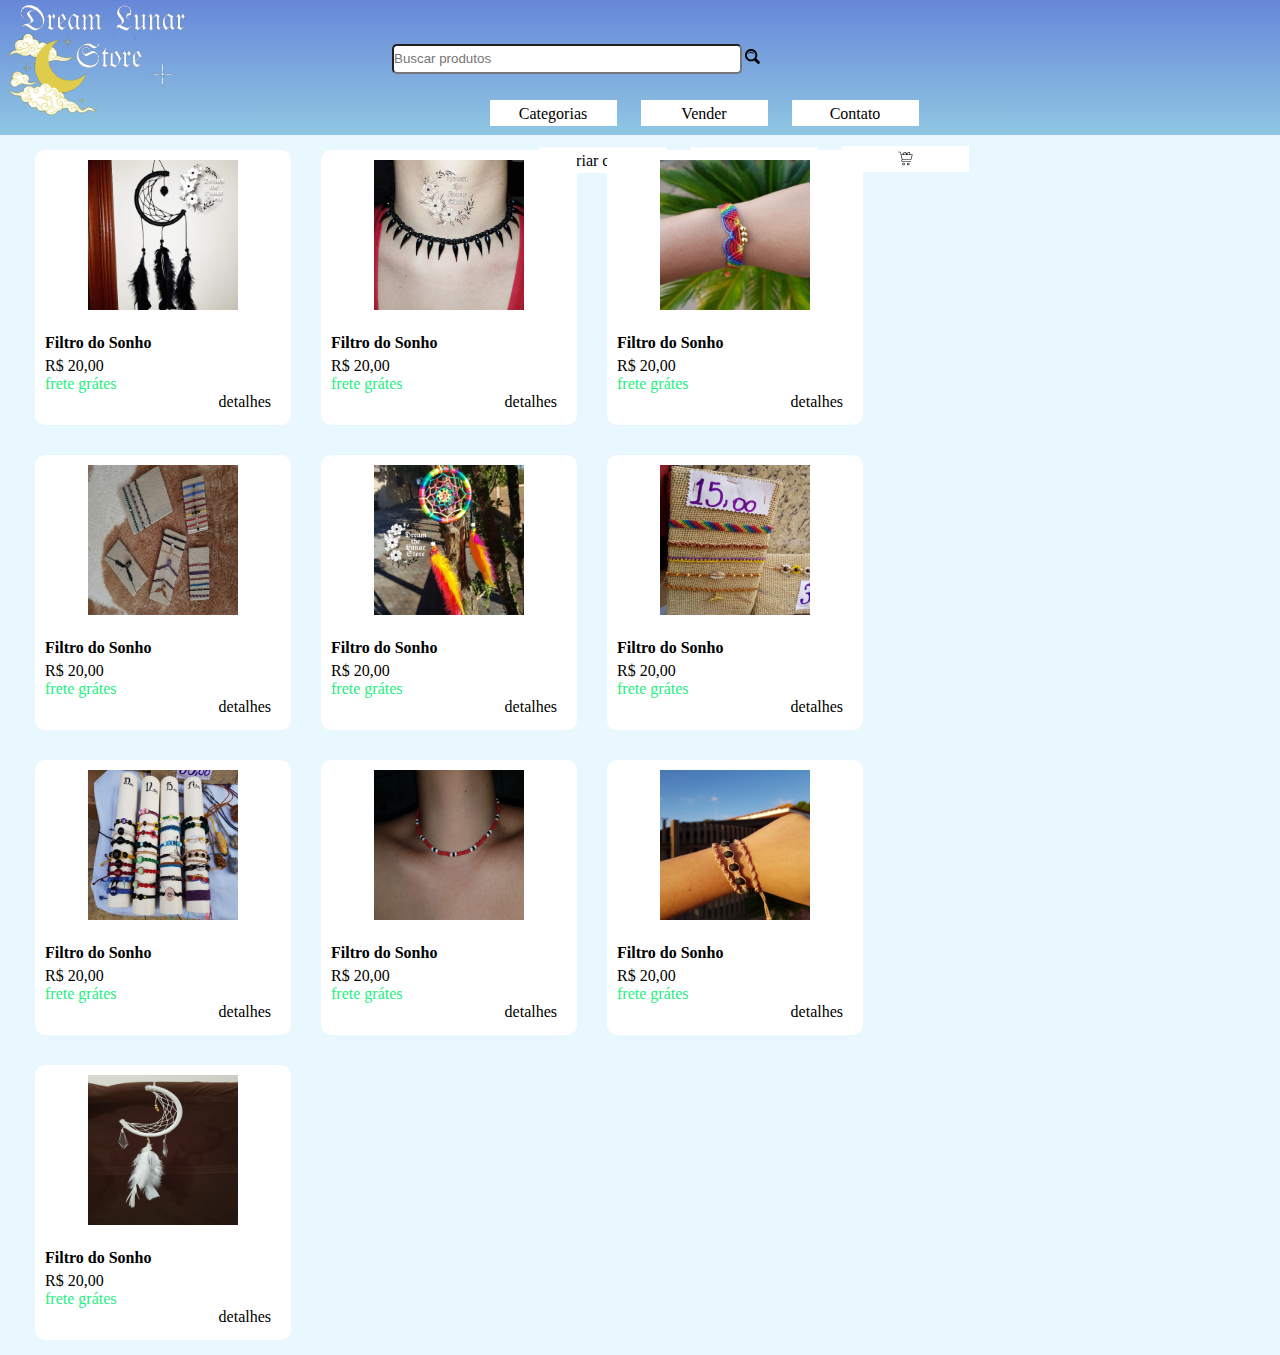
<file: src/page/index.html>
<!DOCTYPE html>
<html>
<head>
    <meta charset="UTF-8"/> 
    <title>Dream Lunar Store</title>
    <link rel="stylesheet" href="/src/css/index.css">
    <link rel="stylesheet" href="/src/css/products.css">
</head>
<body>
    <header>
        <nav id="corpo">
            <div class="logo">
                <img src="/src/img/logo_do_site4.png" alt="logo"/> 
            </div>
            <div class="container">
                <div class="search">
                    <input type="text" placeholder="Buscar produtos"/>
                    <a href="#">
                        <img src="/src/icon/icon search.svg" alt="search"/>
                    </a>
                </div>
                <div class="menu">

                    <ul >
                        <li ><a href=" #">Categorias</a></li>
                        <li><a href="/src/page/CreateItem.html">Vender</a></li>
                        <li><a href="/src/page/Contato.html">Contato</a></li>
                    </ul>
                    <div class="credenciais">
                        <ul>
                            <li><a href="/src/page/createUser.html">criar conta</a></li>
                            <li><a href="/src/page/login.html">entar</a></li>
                            <li><a href="#"><img src="/src/icon/carrinho.svg" alt="carrinho"/></a></li>
                        </ul>
                        
                    </div>
                    
                </div>
            </div>
            
            
        </nav>
    </header>
    
    <div class="main">
        
        <div class="item">
            <div class="imag">
                <div>
                    <img src="/src/img/products/WhatsApp Image 2021-09-06 at 1.jpeg" alt="product"/>
                </div>
            </div>
            <div class="conteudo">
                <h4>Filtro do Sonho</h4>
                <p>R$ 20,00</p>
                <p>frete grátes</p>
                <a href="#">detalhes</a>
            </div>
        </div>
        <div class="item">
            <div class="imag">
                <div>
                    <img src="/src/img/products/WhatsApp Image 2021-09-06 at 8.20.50 PM 2.jpeg" alt="product"/>
                </div>
            </div>
            <div class="conteudo">
                <h4>Filtro do Sonho</h4>
                <p>R$ 20,00</p>
                <p>frete grátes</p>
                <a href="#">detalhes</a>
            </div>
        </div>
        <div class="item">
            <div class="imag">
                <div>
                    <img src="/src/img/products/WhatsApp Image 2021-09-06 at 8.20.50 PM 3.jpeg" alt="product"/>
                </div>
            </div>
            <div class="conteudo">
                <h4>Filtro do Sonho</h4>
                <p>R$ 20,00</p>
                <p>frete grátes</p>
                <a href="#">detalhes</a>
            </div>
        </div>
        <div class="item">
            <div class="imag">
                <div>
                    <img src="/src/img/products/WhatsApp Image 2021-09-06 at 8.20.50 PM 4.jpeg" alt="product"/>
                </div>
            </div>
            <div class="conteudo">
                <h4>Filtro do Sonho</h4>
                <p>R$ 20,00</p>
                <p>frete grátes</p>
                <a href="#">detalhes</a>
            </div>
        </div>
        <div class="item">
            <div class="imag">
                <div>
                    <img src="/src/img/products/WhatsApp Image 2021-09-06 at 5.jpeg" alt="product"/>
                </div>
            </div>
            <div class="conteudo">
                <h4>Filtro do Sonho</h4>
                <p>R$ 20,00</p>
                <p>frete grátes</p>
                <a href="#">detalhes</a>
            </div>
        </div>
        <div class="item">
            <div class="imag">
                <div>
                    <img src="/src/img/products/WhatsApp Image 2021-09-06 at 8.20.51 PM 6.jpeg" alt="product"/>
                </div>
            </div>
            <div class="conteudo">
                <h4>Filtro do Sonho</h4>
                <p>R$ 20,00</p>
                <p>frete grátes</p>
                <a href="#">detalhes</a>
            </div>
        </div>
        <div class="item">
            <div class="imag">
                <div>
                    <img src="/src/img/products/WhatsApp Image 2021-09-06 at 8.20.51 PM 7.jpeg" alt="product"/>
                </div>
            </div>
            <div class="conteudo">
                <h4>Filtro do Sonho</h4>
                <p>R$ 20,00</p>
                <p>frete grátes</p>
                <a href="#">detalhes</a>
            </div>
        </div>
        <div class="item">
            <div class="imag">
                <div>
                    <img src="/src/img/products/WhatsApp Image 2021-09-06 at 8.20.51 PM 8.jpeg" alt="product"/>
                </div>
            </div>
            <div class="conteudo">
                <h4>Filtro do Sonho</h4>
                <p>R$ 20,00</p>
                <p>frete grátes</p>
                <a href="#">detalhes</a>
            </div>
        </div>
        <div class="item">
            <div class="imag">
                <div>
                    <img src="/src/img/products/WhatsApp Image 2021-09-06 at 8.20.51 9.jpeg" alt="product"/>
                </div>
            </div>
            <div class="conteudo">
                <h4>Filtro do Sonho</h4>
                <p>R$ 20,00</p>
                <p>frete grátes</p>
                <a href="#">detalhes</a>
            </div>
        </div>
        <div class="item">
            <div class="imag">
                <div>
                    <img src="/src/img/products/WhatsApp Image 2021-09-06 at 8.20.52 PM 10.jpeg" alt="product"/>
                </div>
            </div>
            <div class="conteudo">
                <h4>Filtro do Sonho</h4>
                <p>R$ 20,00</p>
                <p>frete grátes</p>
                <a href="#">detalhes</a>
            </div>
        </div> 
    </div>
</body>
</html>
</file>
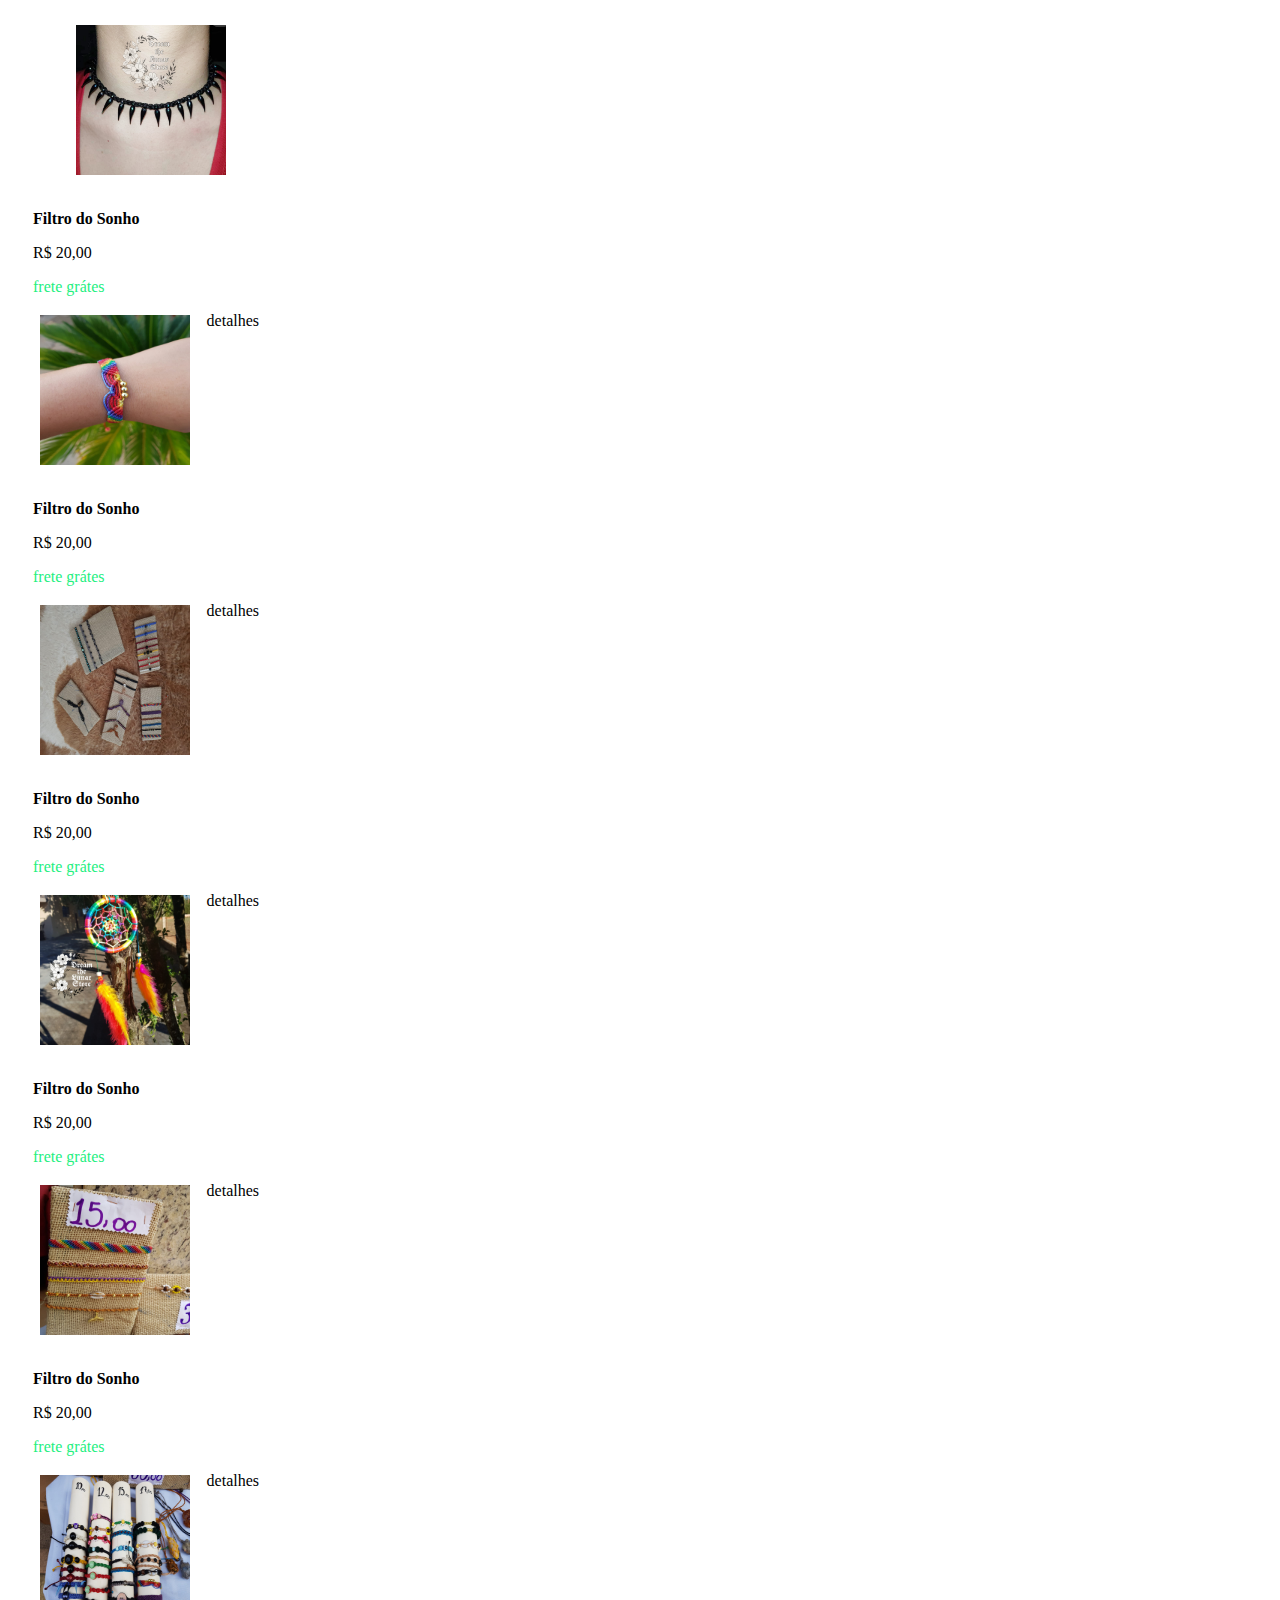
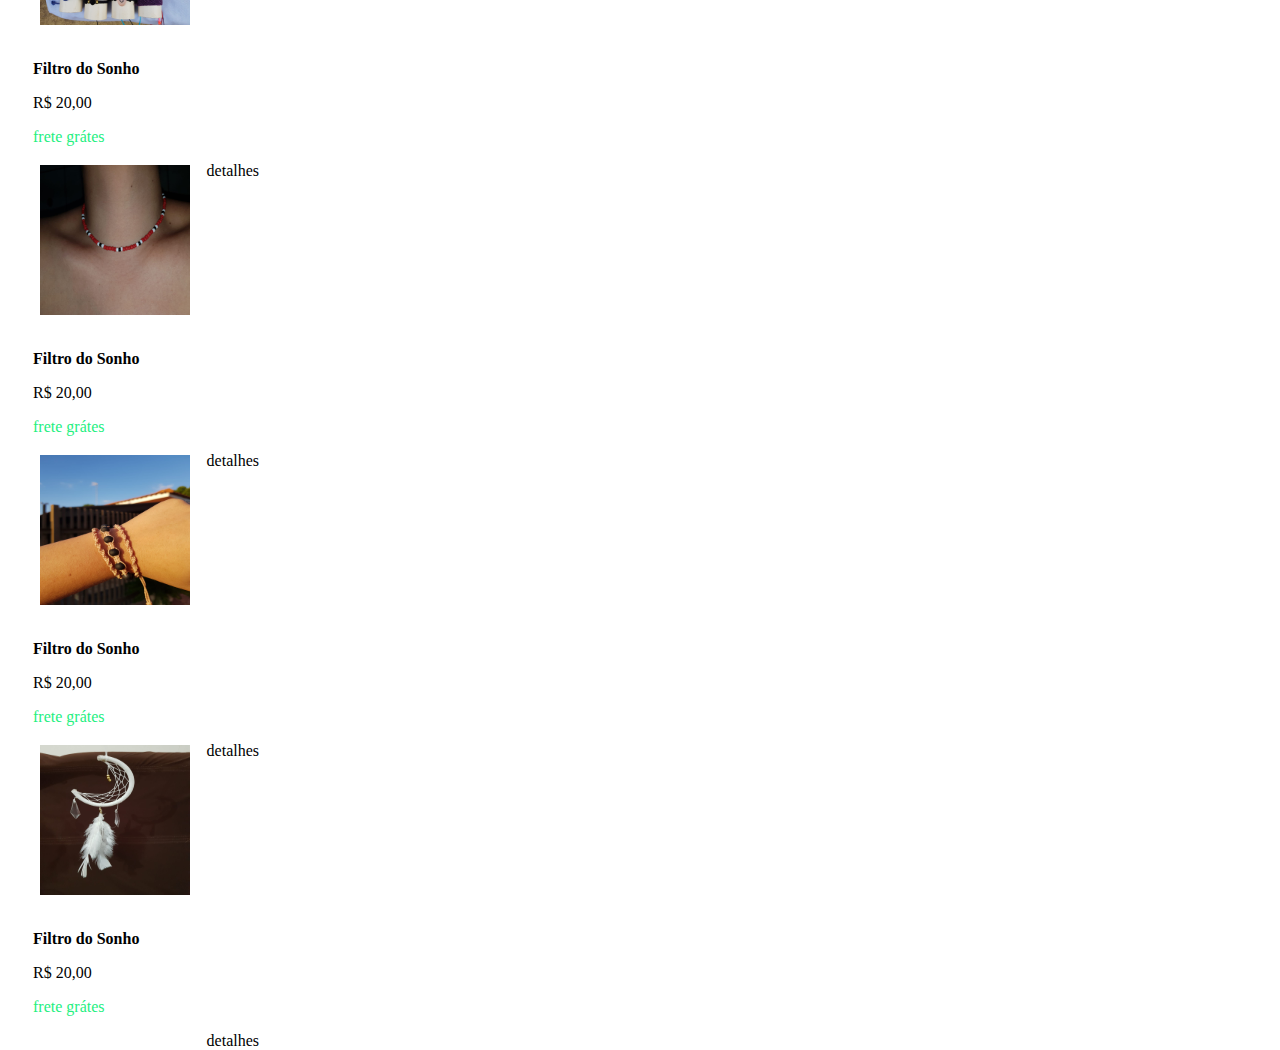
<file: copia.html>
<!DOCTYPE html>
<html>
<head>
    <meta charset="UTF-8"/>
    <link rel="stylesheet" href="/src/css/products.css">
</head>
<body>
    <div class="item">
        <div class="imag">
            <div>
                <img src="/src/img/products/WhatsApp Image 2021-09-06 at 8.20.50 PM 2.jpeg" alt="product"/>
            </div>
        </div>
        <div class="conteudo">
            <h4>Filtro do Sonho</h4>
            <p>R$ 20,00</p>
            <p>frete grátes</p>
            <a href="#">detalhes</a>
        </div>
    </div>
    <div class="item">
        <div class="imag">
            <div>
                <img src="/src/img/products/WhatsApp Image 2021-09-06 at 8.20.50 PM 3.jpeg" alt="product"/>
            </div>
        </div>
        <div class="conteudo">
            <h4>Filtro do Sonho</h4>
            <p>R$ 20,00</p>
            <p>frete grátes</p>
            <a href="#">detalhes</a>
        </div>
    </div>
    <div class="item">
        <div class="imag">
            <div>
                <img src="/src/img/products/WhatsApp Image 2021-09-06 at 8.20.50 PM 4.jpeg" alt="product"/>
            </div>
        </div>
        <div class="conteudo">
            <h4>Filtro do Sonho</h4>
            <p>R$ 20,00</p>
            <p>frete grátes</p>
            <a href="#">detalhes</a>
        </div>
    </div>
    <div class="item">
        <div class="imag">
            <div>
                <img src="/src/img/products/WhatsApp Image 2021-09-06 at 5.jpeg" alt="product"/>
            </div>
        </div>
        <div class="conteudo">
            <h4>Filtro do Sonho</h4>
            <p>R$ 20,00</p>
            <p>frete grátes</p>
            <a href="#">detalhes</a>
        </div>
    </div>
    <div class="item">
        <div class="imag">
            <div>
                <img src="/src/img/products/WhatsApp Image 2021-09-06 at 8.20.51 PM 6.jpeg" alt="product"/>
            </div>
        </div>
        <div class="conteudo">
            <h4>Filtro do Sonho</h4>
            <p>R$ 20,00</p>
            <p>frete grátes</p>
            <a href="#">detalhes</a>
        </div>
    </div>
    <div class="item">
        <div class="imag">
            <div>
                <img src="/src/img/products/WhatsApp Image 2021-09-06 at 8.20.51 PM 7.jpeg" alt="product"/>
            </div>
        </div>
        <div class="conteudo">
            <h4>Filtro do Sonho</h4>
            <p>R$ 20,00</p>
            <p>frete grátes</p>
            <a href="#">detalhes</a>
        </div>
    </div>
    <div class="item">
        <div class="imag">
            <div>
                <img src="/src/img/products/WhatsApp Image 2021-09-06 at 8.20.51 PM 8.jpeg" alt="product"/>
            </div>
        </div>
        <div class="conteudo">
            <h4>Filtro do Sonho</h4>
            <p>R$ 20,00</p>
            <p>frete grátes</p>
            <a href="#">detalhes</a>
        </div>
    </div>
    <div class="item">
        <div class="imag">
            <div>
                <img src="/src/img/products/WhatsApp Image 2021-09-06 at 8.20.51 9.jpeg" alt="product"/>
            </div>
        </div>
        <div class="conteudo">
            <h4>Filtro do Sonho</h4>
            <p>R$ 20,00</p>
            <p>frete grátes</p>
            <a href="#">detalhes</a>
        </div>
    </div>
    <div class="item">
        <div class="imag">
            <div>
                <img src="/src/img/products/WhatsApp Image 2021-09-06 at 8.20.52 PM 10.jpeg" alt="product"/>
            </div>
        </div>
        <div class="conteudo">
            <h4>Filtro do Sonho</h4>
            <p>R$ 20,00</p>
            <p>frete grátes</p>
            <a href="#">detalhes</a>
        </div>
    </div> 
</body>

</html>
</file>
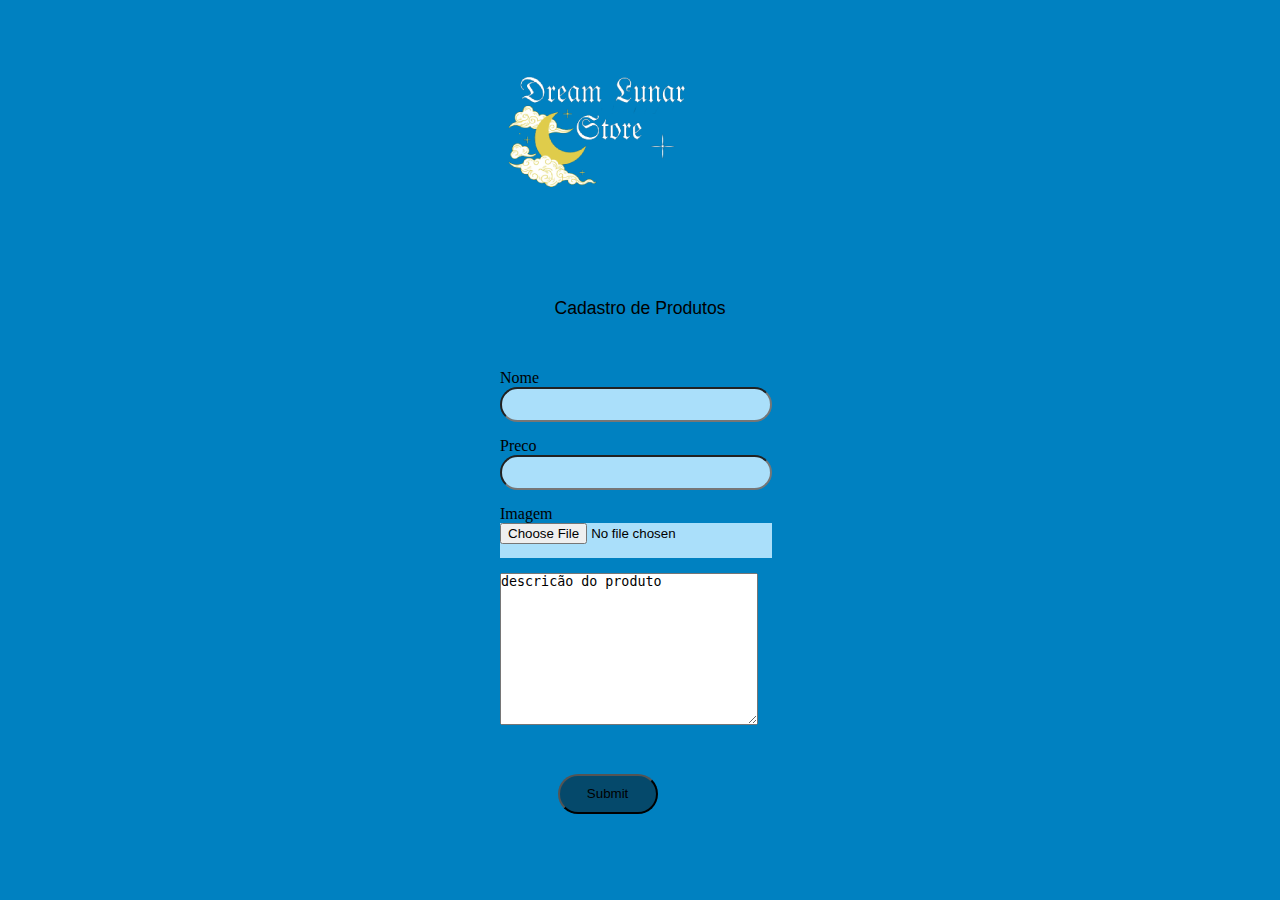
<file: src/page/CreateItem.html>
<!DOCTYPE html>
<html>
<head>
        <meta charset="UTF-8"/>
        <title>Cadastro de Produtos</title>
        <style>
        *{
    margin: 0;
    padding: 0;
    box-sizing: border-box;
 	}
         #corpo{
                width: 100vw;
                height: 100vh;
                display: flex;
                justify-content: center;
                align-items: center;
                background-color: #0081C1;
	 }
         .formulario{
                width: 280px;
          }
	.formulario img{
		margin-bottom: 50px;
	}
         .formulario legend{
                text-align: center;
                margin: 50px;
                font-family: 'Italianno',sans-serif;
                font-size: 1.1rem;
        }
	.formulario input {
                width: 272px;
                height: 35px;
                border-radius: 20px;
		background-color: #AADFFA;
                margin-bottom: 15px;
	}
        .formulario input[type="file"]{
                border-radius: 0px;

        }
        
	.formulario input[type="submit"]{
		background-color: #05496B;
		width: 100px;
		height: 40px;
		align-items: center;
                margin-top: 5vh;
                margin-left: 4.5vw;
	}
        </style>
</head>
<body>
        <div id="corpo">
                <form action="" method="post" class="formulario">
                        <img src="/src/img/logo_do_site4.png"/>
                        <legend>Cadastro de Produtos</legend>

                        <label for="name">Nome</label>
                        <input type="text" name="user" class="bt" id="username">

                        <label for="proco">Preco</label>
                        <input type="preco" name="text" class="bt" id="preco"/>

                        <label for="img">Imagem</label>
                        <input type="file" name="img" id="img">

                        <label for="decricao"></label>
                        <textarea rows="10" cols="30" >descricão do produto</textarea>

                        <input type="submit"  name="cadastar">
                </form>
</div>
</body>
       
</html>
</file>
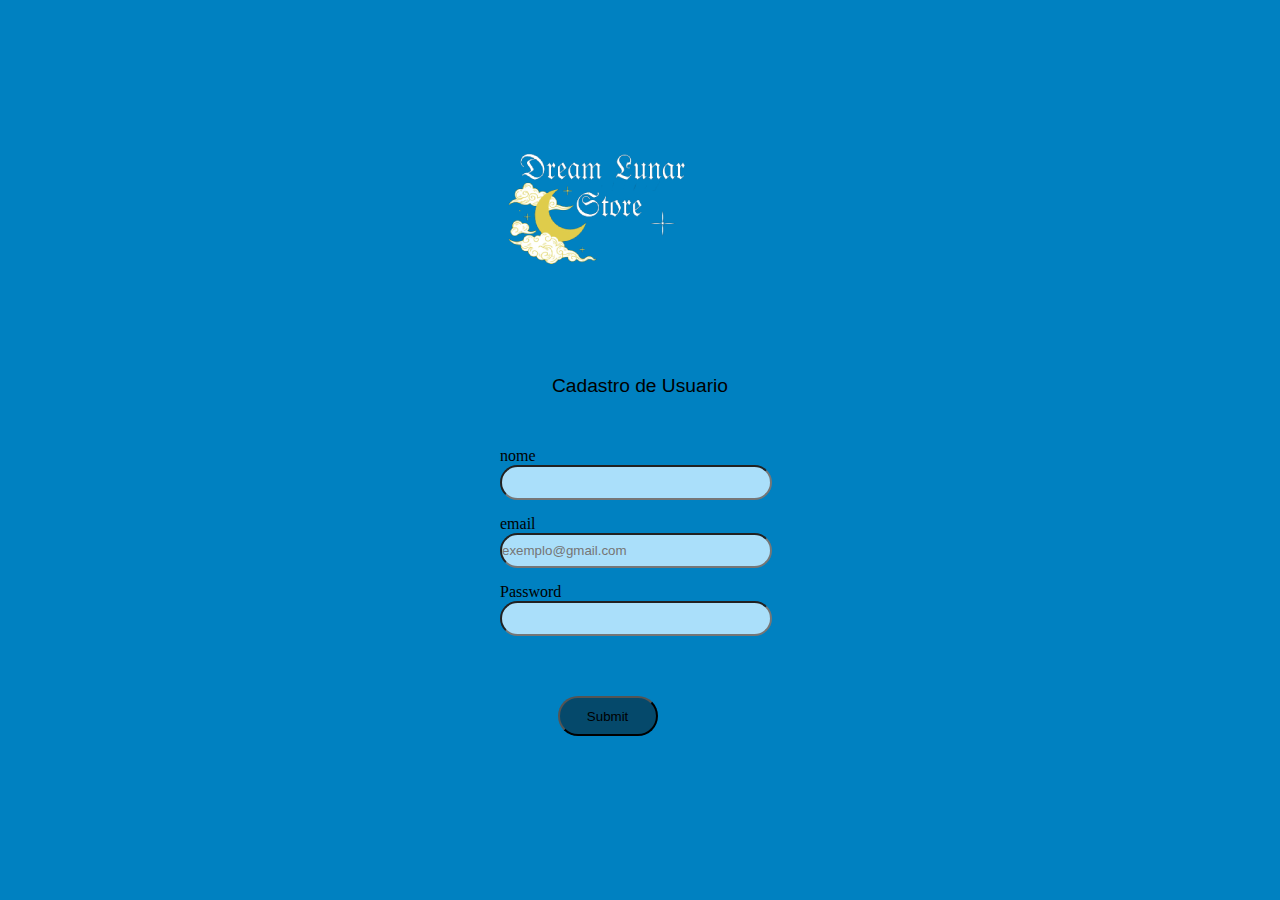
<file: src/page/createUser.html>
<!doctype html>
<html lang="pt-br">
<head>
<title> teste</title>
 <meta charset=“utf-8”>
</head>
	<style>
	*{
    margin: 0;
    padding: 0;
    box-sizing: border-box;
 	}
	 @import url('https://fonts.googleapis.com/css2?family=Italianno&display=swap');
	 body{
		background-color: #0081c1;
	 }
	 #corpo{
		 width: 100vw;
		 height: 100vh;
		 display: flex;
		 justify-content: center;
		 align-items: center;
	 }
	 .formulario{
        width: 280px;
    }
	.formulario img{
		margin-bottom: 50px;
	}
    .formulario legend{
        text-align: center;
		margin: 50px;
		font-family: 'Italianno',sans-serif;
		font-size: 1.2rem;
    }
	.formulario input{
        width: 272px;
        height: 35px;
        border-radius: 20px;
		background-color: #AADFFA;
        margin-bottom: 15px;
        
	}
	.formulario input[type="submit"]{
		background-color: #05496B;
		width: 100px;
		height: 40px;
		align-items: center;
        margin-top: 5vh;
        margin-left: 4.5vw;
	}
	</style>
</head>
<body>
	<div id="corpo">
			<form action="" method="post" class="formulario">
				<img src="/src/img/logo_do_site4.png"/>
				<legend>Cadastro de Usuario</legend>

				<label for="username">nome</label>
				<input type="text" name="user" id="username">

				<label for="email">email</label>
				<input type="email" name="email" id="email" placeholder="exemplo@gmail.com"/>

				<label for="password">Password</label>
				<input type="password" name="password" id="password">

				<input type="submit"  name="cadastar">
			</form>
	</div>
	
</body>
</file>
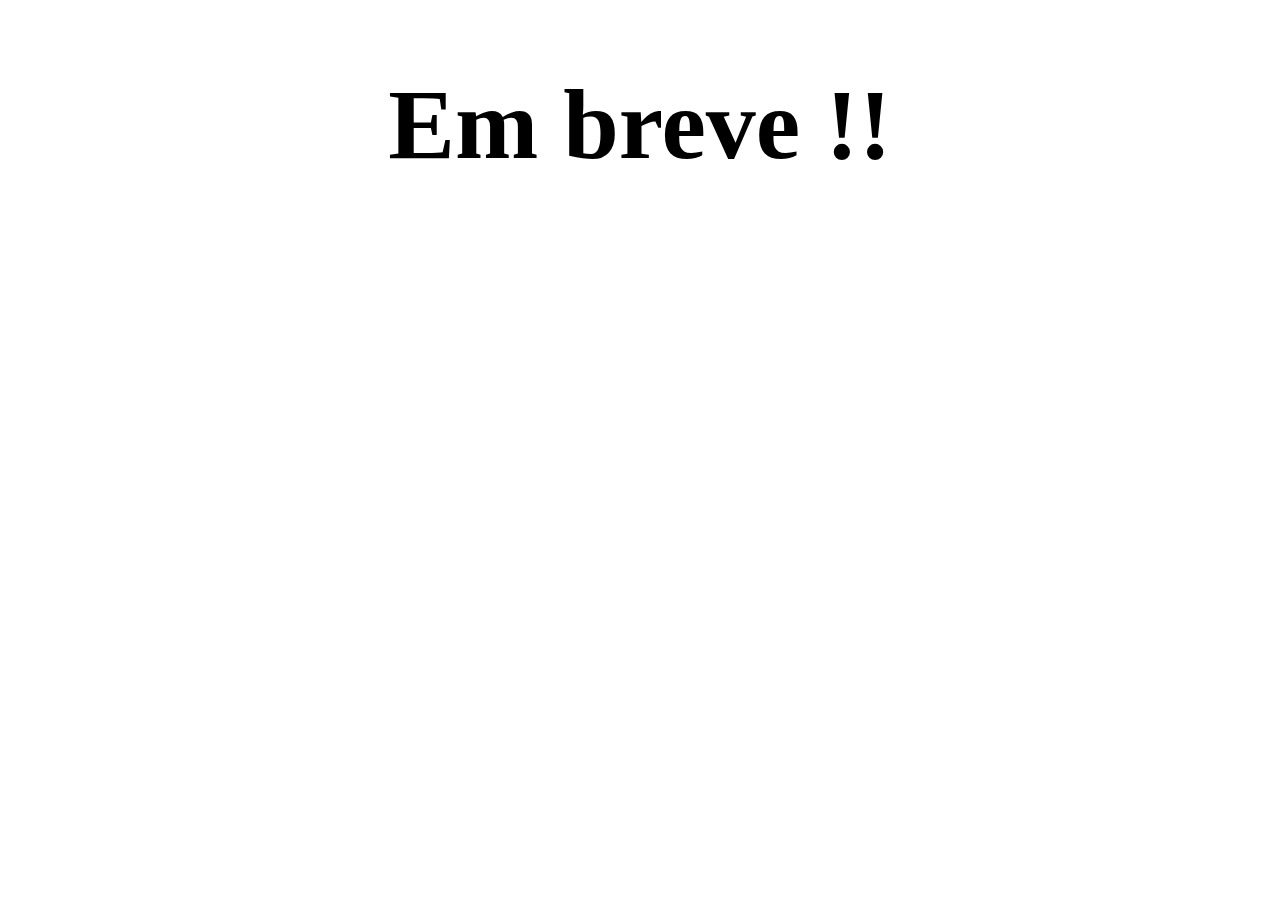
<file: src/page/esquecer.html>
<!DOCTYPE html>
<html>
<head>
    <meta charset="UTF-8"/>
    <title>esquecer a senha</title>
    <style>
        h1{
            text-align: center;
            font-size: 100px;
        }
    </style>
</head>
<body>
    <h1>Em breve !!</h1>
</body>
</html>
</file>
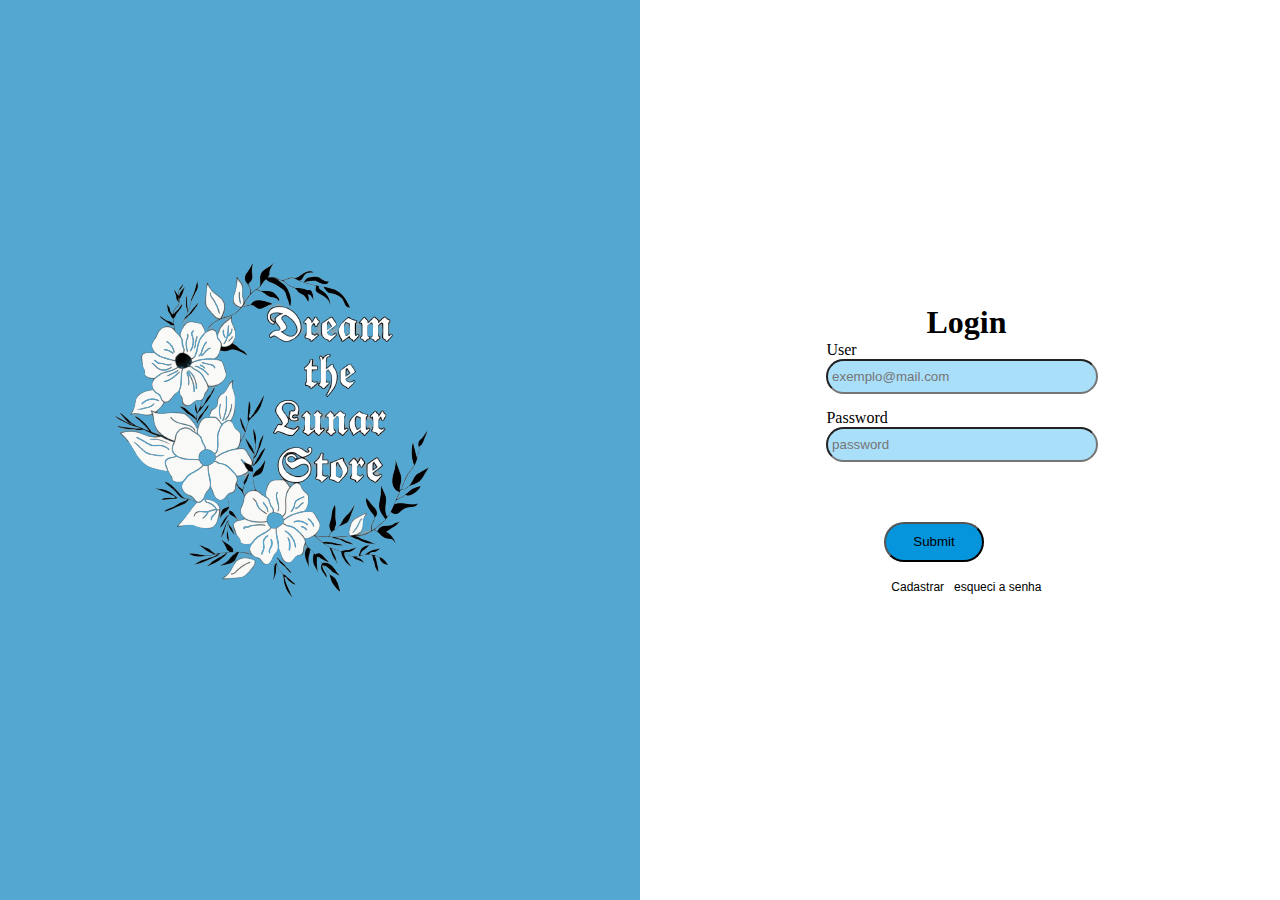
<file: src/page/login.html>
<!doctype html>
<html lang="pt-br">
<head>
	<title> teste</title>
	<meta charset=“utf-8”>
	<link rel="stylesheet" href="/src/css/login.css">
</head>
<body>
	<div class="corpo">
		<div class="logo">
			<div>
				<img src="/src/img/logo_do_site2.png">
			</div>
		</div>
		<div class="login">
			<div>
				<form  method="get" action="enviar.json" >
					<h1>Login</h1>				
					<label for="user">User</label>
					<input type="email" name="user" id="user" placeholder=" exemplo@mail.com"/>
		
					<label for="Password">Password</label>
					<input type="password" id="password" placeholder=" password"/>	
		
					<input type="submit" name="enviar" id="enviar"/>
				</form>
				<div class="ancora">
					<a href="/src/page/createUser.html">Cadastrar</a>
					<a href="/src/page/esquecer.html">esqueci a senha</a>
				</div>
			</div>
			
		</div>
		
	</div>
	
</body>
</file>
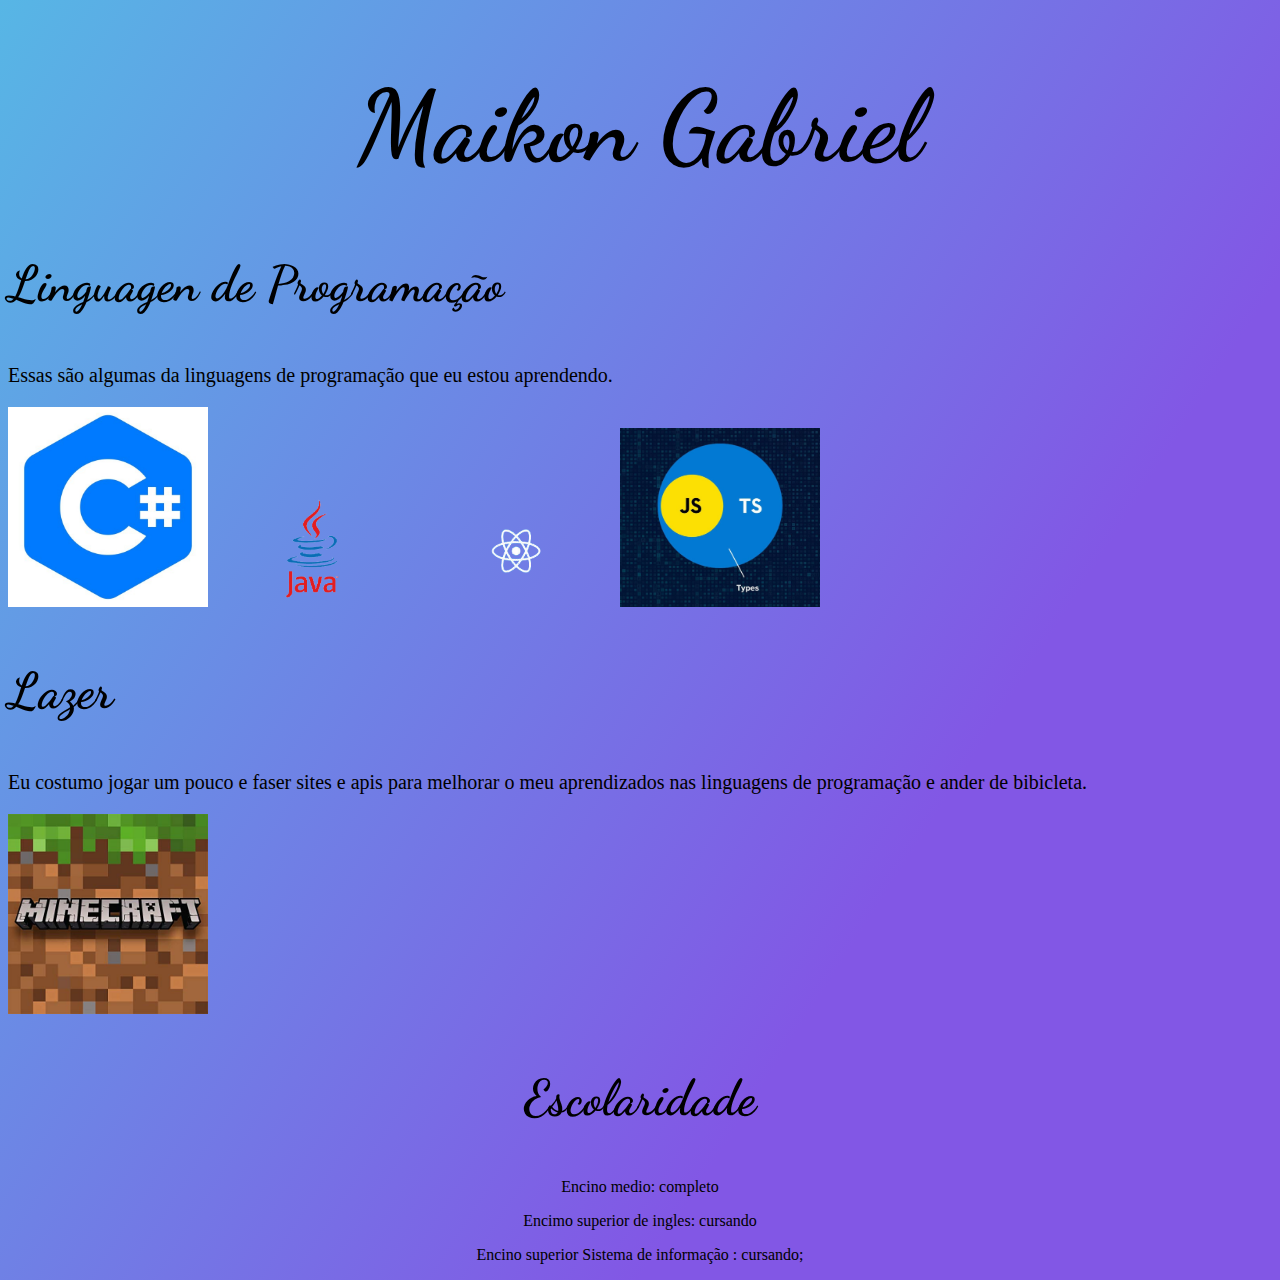
<file: src/page/Maikon.html>
<!DOCTYPE html>
<html>
<head>
        <meta charset="UTF-8" />
        <title>Portifolio </title>
        <link rel="stylesheet" href="/src/css/maikon.css">
</head>
<body>
        <h1>Maikon Gabriel</h1>

        <h3>Linguagen de Programação</h3>
        <div class="ling">
            <p>
                Essas são algumas da linguagens de programação que eu estou aprendendo.
            </p>
            <img src="/src/img/c.jpeg" alt="c#"/>
            <img src="/src/img/java1.png" alt="java"/>
            <img src="/src/img/react.png" alt="react"/>
            <img src="/src/img/typescript.jpeg" alt="typescript"/>
        </div>
        <h3>Lazer </h3>
        <div class="lazer">      
            <p>
                Eu costumo jogar um pouco e faser sites e apis para melhorar o meu aprendizados nas linguagens de programação
                e ander de bibicleta.
            </p>
            <img src="/src/img/manecft.jpeg" alt="manecft"/>
        </div>
        <div id="esco">
            <h3>Escolaridade</h3>
        <p>
            Encino medio: completo
        </p>
        <p>
            Encimo superior de ingles: cursando
        </p>
        <p>
            Encino superior Sistema de informação : cursando;
        </p>
        </div>
        
</body>
</html>
</file>
<file: src/css/index.css>
*{
    margin: 0;
    padding: 0;
    box-sizing: border-box;
}
#corpo{
    width: 100vw;
    height: 15vh;
    background: linear-gradient(180deg, rgba(84, 167, 208, 0.6) 99.99%, rgba(84, 167, 208, 0) 100%), linear-gradient(180deg, #8257E5 0%, rgba(130, 87, 229, 0) 100%);
}
.logo{
    width: 210px;
    height: 15vh;
    float: left;
}
.container{
    width: 75vw;
    height: 10vh;
    float: right;

}
.search{
    width: 40vw;
    height: 5vh;
    display: flex;
    justify-content: center;
    align-items: center;
    flex-wrap: wrap;
    margin-top: 4vh;
    margin-bottom: 1vh;
    
}
.search input {
    width: 350px;
    height: 30px;
    border-radius: 5px;
}
.search img {
    width: 15px;
    height: 15px;
    margin-left: 3px;
}

.menu {
    width: 60vw;
    height: 5vh;
    display: flex;
    justify-content: center;
    flex-wrap: wrap;
    
}
.menu lu{
    width: 20vw;
    height: 28px;
}

.menu ul li{
    display: inline-block;
    margin: 10px;
    padding: 5px;
    width:127px;
    height:26px;
    text-align: initial;
    bottom:50px;
    background-color: #fff;
    text-align: center;

}

.menu a{
    color: #000000;
    text-decoration: none;
}
.credenciais ul {
    height: 28px;
    margin-left: 100px;
}
.credenciais li{
    display: inline-block;
    margin: 10px;
    padding: 5px;
    width:127px;
    height:26px;
    text-align: end;
    
}
.credenciais img{
    width: 15px;
    height: 15px;

}
body{
    background-color: #e9f8ff;
    
}
.main{
    width: 85vw;
    display: flex;
    flex-wrap: wrap;
    margin-left: 20px;
    
}
</file>
<file: src/css/products.css>
.item{
    width: 256px;
    height: 275px;
    background-color: #ffffff;
    border-radius: 10px;
    margin: 15px;
}
.conteudo{
    margin: 10px;
}
.conteudo h4{
    margin-bottom: 5px;
}
.conteudo :nth-child(3){
    color: #24ef7f;
}
.conteudo a{
    text-decoration: none;
    color: #000000;
    float: right;
    margin-right: 10px;
}
.imag{
    display: flex;
    justify-content: center;
    align-items: center;
    flex-wrap: wrap;
}
.imag img{
    width: 150px;
    height: 150px;
    margin: 10px;
}
</file>
<file: src/css/login.css>
*{
    margin: 0;
    padding: 0;
    box-sizing: border-box;
}

.corpo{
	width:100%;
	height:100%;
    
	}
	.logo{
		float: left;
		width:50vw;
		height:100vh;
        background-color: #54A7D0;
        display: flex;
        justify-content: center;
        align-items: center;
	}
    
    .login{
        float: right;
		width: 49vw;
		height: 100vh;
        display: flex;
        align-items: center;
        justify-content: center;
    }
    form{
        width: 280px;
    }
    form h1{
        text-align: center;
    }
	form input{
        width: 272px;
        height: 35px;
        border-radius: 20px;
		background-color: #AADFFA;
        margin-bottom: 15px;
        
	}
	form input[type="submit"]{
		background-color: #0595DC;
		width: 100px;
		height: 40px;
		align-items: center;
        margin-top: 5vh;
        margin-left: 4.5vw;
	}
    .ancora{
        text-align: center;
    }
    .ancora a{
        text-decoration: none;
        color: #000000;
        font-family: sans-serif;
        font-size: 12px;
        margin: 3px;
        display: inline-block;


    }
</file>
<file: src/css/maikon.css>
@import url('https://fonts.googleapis.com/css2?family=Dancing+Script:wght@500;700&display=swap');

h1{
    font-family:  Dancing Script;
    font-size: 100px;
    text-align: center;
}

body{
    background: linear-gradient(122.59deg, #57B6E5 0%, #8257E5 69.5%);
}

h3{
    font-family:Dancing Script;
    font-size: 50px;
}

.ling img{
    width: 200px;
}

.ling p{
    font-size:20px;
}
.lazer p{
    font-size:20px;
}

.lazer img {
width: 200px;
}

#esco{
    text-align: center;
}
</file>
